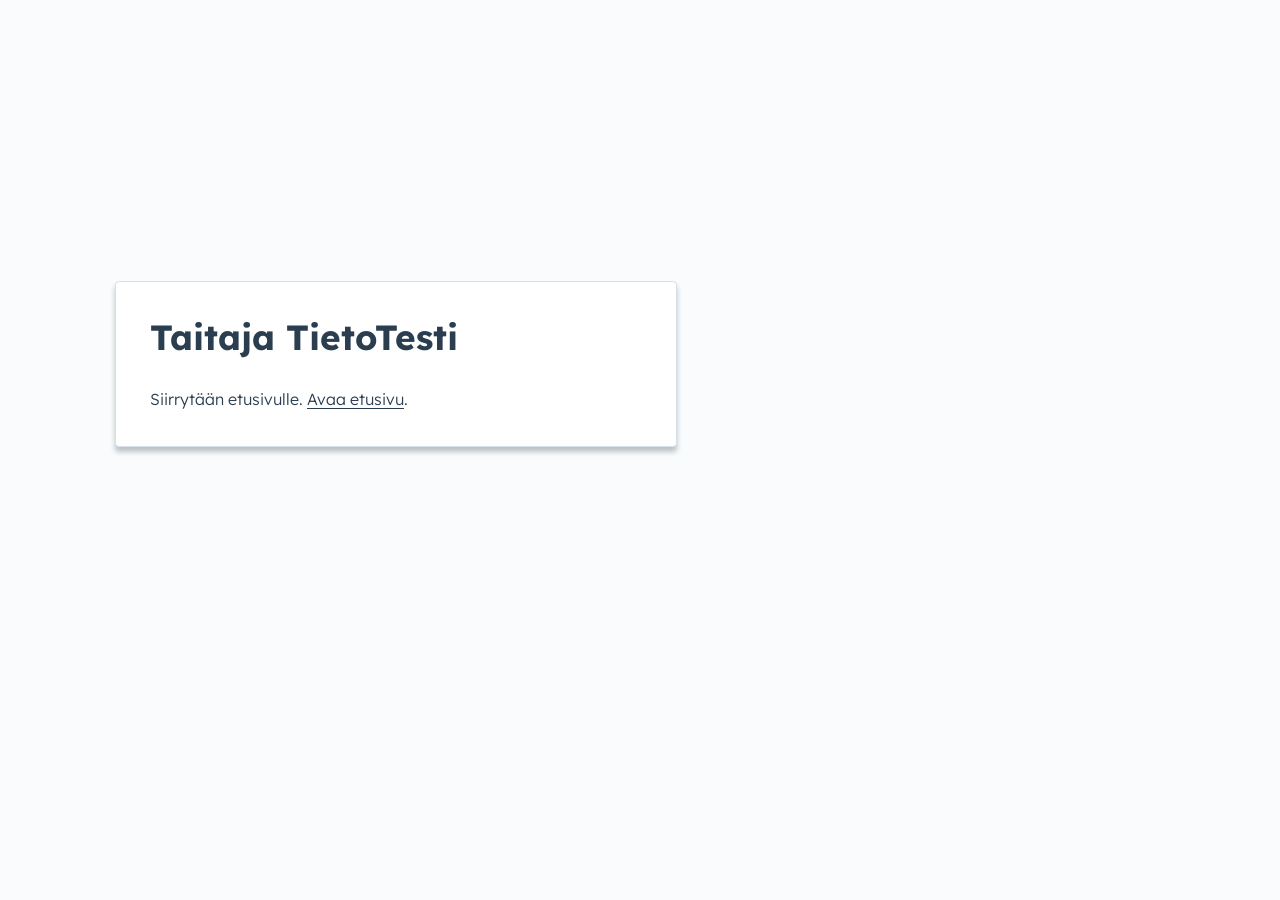
<file: src/index.html>
<!DOCTYPE html>
<html lang="fi">
<head>
  <meta charset="UTF-8">
  <meta name="viewport" content="width=device-width, initial-scale=1">
  <meta http-equiv="refresh" content="0; url=index.php">
  <title>Taitaja TietoTesti</title>
  <link rel="stylesheet" href="site.css">
</head>
<body>
  <main class="auth-main">
    <section class="auth-panel">
      <h1>Taitaja TietoTesti</h1>
      <p>Siirrytään etusivulle. <a href="index.php">Avaa etusivu</a>.</p>
    </section>
  </main>
</body>
</html>
</file>
<file: src/site.css>
@import url('https://fonts.googleapis.com/css2?family=Lexend+Deca:wght@300;400;600;700&display=swap');

:root {
    color-scheme: light;
    --ink: #2B3E50;
    --muted: #526579;
    --paper: #F9FBFC;
    --white: #FFFFFF;
    --cyan: #00A1E4;
    --blue: #002FE4;
    --mint: #00E4B5;
    --orange: #E44300;
    --slate: #2B3E50;
    --line: #D7E1E9;
    --font: "Lexend Deca", sans-serif;
    --shadow: 0 5px 5px rgb(43 62 80 / 30%);
    --shadow-hover: 0 10px 10px rgb(43 62 80 / 30%);
}

* { box-sizing: border-box; }

html { scroll-behavior: smooth; }

body {
    margin: 0;
    color: var(--ink);
    background: var(--paper);
    font-family: var(--font);
    font-size: 16px;
    font-weight: 300;
    line-height: 1.55;
}

h1, h2, h3, p { margin-top: 0; }
h1, h2, h3 { font-weight: 700; line-height: 1.2; }
h1 { font-size: 35px; }
h2 { font-size: 28px; }
h3 { font-size: 24px; }
a { color: inherit; }
a:not(.brand):not(.button):not(.nav-action) { text-decoration: underline; text-underline-offset: 3px; }
a:hover { color: var(--blue); }

button, input, select { font: inherit; }

button, input[type="submit"] {
    min-height: 42px;
    padding: 9px 16px;
    color: var(--white);
    background: var(--blue);
    border: 0;
    border-radius: 4px;
    box-shadow: var(--shadow);
    font-size: 16px;
    font-weight: 400;
    cursor: pointer;
    transition: box-shadow 140ms ease, transform 140ms ease, background 140ms ease;
}

button:hover, input[type="submit"]:hover {
    background: var(--cyan);
    box-shadow: var(--shadow-hover);
    transform: translateY(-1px);
}

button:disabled {
    color: var(--muted);
    background: #E6EDF1;
    box-shadow: none;
    cursor: not-allowed;
    transform: none;
}

input:not([type="radio"]):not([type="hidden"]), select {
    width: 100%;
    min-height: 44px;
    padding: 9px 12px;
    color: var(--ink);
    background: var(--white);
    border: 1px solid #AEBECC;
    border-radius: 4px;
}

input[type="radio"] { width: 17px; height: 17px; accent-color: var(--blue); }
input:focus, select:focus, button:focus-visible, a:focus-visible { outline: 3px solid var(--mint); outline-offset: 3px; }

.site-header {
    min-height: 78px;
    display: flex;
    align-items: center;
    justify-content: space-between;
    gap: 24px;
    padding: 14px max(5vw, 24px);
    background: var(--paper);
    border-bottom: 1px solid var(--line);
}

.brand {
    display: inline-flex;
    align-items: center;
    gap: 10px;
    color: var(--ink);
    font-size: 16px;
    font-weight: 700;
    text-decoration: none;
    white-space: nowrap;
}

.brand:hover { color: var(--ink); }

.brand-mark {
    width: 36px;
    height: 36px;
    display: grid;
    place-items: center;
    color: var(--white);
    background: var(--cyan);
    border-radius: 4px;
    font-size: 20px;
    font-weight: 700;
}

.site-nav { display: flex; align-items: center; justify-content: flex-end; flex-wrap: wrap; gap: 8px 24px; }
.site-nav a, .site-footer > a:last-child { color: var(--ink); font-size: 16px; font-weight: 400; }

.site-nav .nav-action {
    padding: 9px 15px;
    color: var(--white);
    background: var(--blue);
    border-radius: 4px;
    box-shadow: var(--shadow);
    text-decoration: none;
}

.site-nav .nav-action:hover { color: var(--white); background: var(--cyan); box-shadow: var(--shadow-hover); }
.site-nav .nav-current { text-decoration-color: var(--orange); text-decoration-thickness: 2px; }

.hero {
    position: relative;
    min-height: 540px;
    display: grid;
    grid-template-columns: minmax(0, 1.15fr) minmax(280px, 0.85fr);
    align-items: center;
    gap: 8%;
    overflow: hidden;
    padding: 76px max(9vw, 32px) 90px;
    color: var(--white);
    background-color: var(--slate);
    background-image: repeating-linear-gradient(135deg, transparent 0, transparent 58px, rgb(255 255 255 / 4%) 59px, rgb(255 255 255 / 4%) 60px);
}

.hero-copy { position: relative; z-index: 1; max-width: 650px; }
.eyebrow, .section-kicker { margin: 0 0 17px; color: var(--cyan); font-size: 12px; font-weight: 600; text-transform: uppercase; }
.hero .eyebrow { display: flex; align-items: center; gap: 9px; color: var(--mint); }
.eyebrow-dot, .live-dot { width: 8px; height: 8px; display: inline-block; background: var(--orange); border-radius: 1px; }

.hero h1 {
    margin: 0;
    color: var(--white);
    font-size: 56px;
    font-weight: 700;
    line-height: 1.08;
}

.hero-lead { max-width: 520px; margin: 25px 0 10px; color: var(--mint); font-size: 20px; font-weight: 300; line-height: 1.35; }
.hero-description { max-width: 500px; margin: 0; color: rgb(255 255 255 / 88%); font-size: 16px; font-weight: 300; }
.hero-actions { display: flex; align-items: center; flex-wrap: wrap; gap: 12px 22px; margin-top: 29px; }

.button {
    min-height: 46px;
    display: inline-flex;
    align-items: center;
    justify-content: center;
    gap: 12px;
    padding: 10px 17px;
    border: 1px solid transparent;
    border-radius: 4px;
    box-shadow: var(--shadow);
    font-size: 16px;
    font-weight: 400;
    text-decoration: none;
    cursor: pointer;
    transition: box-shadow 140ms ease, transform 140ms ease, background 140ms ease;
}

.button-primary { color: var(--white); background: var(--cyan); }
.button-primary:hover { color: var(--white); background: var(--blue); box-shadow: var(--shadow-hover); transform: translateY(-1px); }
.button-quiet { color: var(--ink); background: var(--paper); border-color: var(--line); }
.button-quiet:hover { color: var(--ink); background: var(--mint); box-shadow: var(--shadow-hover); transform: translateY(-1px); }
.welcome-note { color: rgb(255 255 255 / 88%); font-size: 16px; }

.hero-board {
    position: relative;
    max-width: 390px;
    min-height: 290px;
    padding: 25px 26px;
    color: var(--ink);
    background: var(--mint);
    border: 1px solid rgb(255 255 255 / 30%);
    border-radius: 4px;
    box-shadow: var(--shadow-hover);
    transform: rotate(1deg);
}

.board-topline, .board-bottom { display: flex; justify-content: space-between; gap: 12px; }
.board-topline { align-items: center; color: var(--slate); font-size: 12px; font-weight: 600; }
.board-count { margin-top: 41px; font-size: 56px; font-weight: 700; line-height: 1; }
.board-count span { font-size: 16px; font-weight: 400; }
.hero-board > p { max-width: 240px; margin: 8px 0 25px; color: var(--slate); font-size: 16px; }
.board-rule { height: 1px; background: rgb(43 62 80 / 28%); }
.board-bottom { margin-top: 12px; color: var(--slate); font-size: 12px; font-weight: 600; }

.board-stamp {
    position: absolute;
    right: 24px;
    bottom: 56px;
    width: 42px;
    height: 42px;
    display: grid;
    place-items: center;
    color: var(--white);
    background: var(--orange);
    border-radius: 4px;
    font-size: 24px;
    font-weight: 700;
}

.hero-index { position: absolute; right: max(5vw, 24px); bottom: 22px; color: rgb(255 255 255 / 65%); font-size: 12px; }
.intro, .categories { padding: 76px max(9vw, 32px); }
.intro { background: var(--white); }
.intro-grid { display: grid; grid-template-columns: minmax(0, 1fr) minmax(280px, 0.7fr); align-items: end; gap: 44px; }

.intro h2, .section-heading h2, .closing-callout h2, .account-main h1 {
    margin: 0;
    font-size: 28px;
    font-weight: 700;
    line-height: 1.25;
}

.intro-grid > p { max-width: 440px; margin: 0; color: var(--muted); font-size: 20px; font-weight: 300; }
.categories { scroll-margin-top: 20px; }
.section-heading { display: flex; align-items: end; justify-content: space-between; gap: 20px; margin-bottom: 26px; }
.section-heading .section-kicker, .intro .section-kicker { margin-bottom: 9px; }
.section-heading > p { margin: 0 0 4px; color: var(--muted); font-size: 16px; }
.section-heading > p span { margin-left: 7px; color: var(--orange); }

.category-grid { display: grid; grid-template-columns: repeat(3, minmax(0, 1fr)); border-top: 1px solid var(--line); border-left: 1px solid var(--line); }

.category-item {
    position: relative;
    min-height: 158px;
    padding: 21px 23px;
    background: var(--white);
    border-right: 1px solid var(--line);
    border-bottom: 1px solid var(--line);
}

.category-item::after { position: absolute; right: 22px; bottom: 20px; width: 9px; height: 9px; content: ""; background: var(--category-accent); }
.category-tone-0 { --category-accent: var(--cyan); }
.category-tone-1 { --category-accent: var(--mint); }
.category-tone-2 { --category-accent: var(--orange); }
.category-tone-3 { --category-accent: var(--blue); }
.category-number { color: var(--muted); font-size: 12px; }
.category-item h3 { margin: 16px 0 4px; font-size: 24px; font-weight: 700; overflow-wrap: anywhere; }
.category-item p { margin: 0; color: var(--muted); font-size: 12px; font-weight: 300; }
.empty-state { padding: 22px; color: var(--muted); background: var(--white); border: 1px solid var(--line); }

.closing-callout { display: flex; align-items: center; justify-content: space-between; gap: 30px; padding: 56px max(9vw, 32px); color: var(--white); background: var(--blue); }
.closing-callout .section-kicker { color: var(--mint); }
.closing-callout h2 { color: var(--white); }
.button-light { color: var(--ink); background: var(--paper); }
.button-light:hover { color: var(--ink); background: var(--mint); box-shadow: var(--shadow-hover); }

.site-footer { min-height: 94px; display: flex; align-items: center; justify-content: space-between; gap: 20px; padding: 20px max(5vw, 24px); background: var(--paper); }
.brand-footer { font-size: 16px; }
.brand-footer .brand-mark { width: 30px; height: 30px; font-size: 17px; }
.site-footer p { margin: 0; color: var(--muted); font-size: 12px; }
.site-footer > a:last-child { font-size: 16px; }

.account-main, .admin-main {
    width: min(100% - 48px, 1000px);
    min-height: calc(100vh - 172px);
    margin: 0 auto;
    padding: 58px 0 78px;
}

.account-main h1, .admin-main > h1 { font-size: 35px; }
.account-intro { margin: 10px 0 36px; color: var(--muted); font-size: 20px; }
.account-details, .password-section { padding: 25px 0 30px; border-top: 1px solid var(--line); }
.account-details h2, .password-section h2, .admin-main h2 { margin: 0 0 20px; font-size: 28px; }
.account-details dl { display: grid; grid-template-columns: repeat(3, minmax(0, 1fr)); gap: 20px; margin: 0; }
.account-details dl > div { min-width: 0; }
.account-details dt { color: var(--muted); font-size: 12px; }
.account-details dd { margin: 5px 0 0; font-weight: 600; overflow-wrap: anywhere; }
.password-form, .auth-form { max-width: 460px; display: grid; grid-template-columns: 1fr; gap: 9px; }
.password-form label, .auth-form label, .admin-form label { margin-top: 9px; font-size: 16px; font-weight: 400; }
.password-form button, .auth-form button { justify-self: start; margin-top: 15px; }

.form-message {
    max-width: 650px;
    margin: 0 0 24px;
    padding: 12px 15px;
    color: var(--ink);
    background: #E4F6FC;
    border-left: 4px solid var(--cyan);
}

.form-message-success { background: #E0FBF5; border-left-color: var(--mint); }

.auth-main {
    width: min(100% - 48px, 1050px);
    min-height: calc(100vh - 172px);
    display: grid;
    grid-template-columns: minmax(0, 1.1fr) minmax(300px, 0.9fr);
    align-items: stretch;
    gap: 28px;
    margin: 0 auto;
    padding: 62px 0;
}

.auth-intro {
    min-height: 350px;
    display: flex;
    flex-direction: column;
    justify-content: flex-end;
    padding: 38px;
    color: var(--white);
    background: var(--slate);
    background-image: repeating-linear-gradient(135deg, transparent 0, transparent 48px, rgb(255 255 255 / 5%) 49px, rgb(255 255 255 / 5%) 50px);
}

.auth-intro .section-kicker { color: var(--mint); }
.auth-intro h1 { margin: 0 0 12px; color: var(--white); font-size: 35px; }
.auth-intro p:last-child { max-width: 420px; margin: 0; color: rgb(255 255 255 / 86%); font-size: 16px; }
.auth-panel { align-self: center; padding: 34px; background: var(--white); border: 1px solid var(--line); border-radius: 4px; box-shadow: var(--shadow); }
.auth-panel h2 { margin-bottom: 20px; font-size: 28px; }
.auth-panel > p:last-child { margin: 22px 0 0; font-size: 16px; }
.admin-intro { margin: -4px 0 28px; color: var(--muted); }
.admin-form { max-width: 760px; margin-bottom: 54px; }
.admin-form > p { max-width: 480px; margin: 0 0 16px; }
.admin-form fieldset { margin: 18px 0; padding: 18px 20px; background: var(--white); border: 1px solid var(--line); border-radius: 4px; }
.admin-form legend { padding: 0 8px; color: var(--blue); font-size: 20px; font-weight: 600; }
.admin-form fieldset p { margin: 12px 0; }
.admin-form fieldset p > label:first-child { display: inline-block; margin: 0 0 5px; }
.admin-form fieldset p > label:last-child { display: flex; align-items: center; gap: 8px; margin-top: 7px; }
.admin-form #lisaa-kysymys { background: var(--cyan); }
.admin-form #poista-viimeinen-kysymys, .admin-main section form button { color: var(--ink); background: var(--paper); border: 1px solid var(--line); }
.admin-main section { margin: 20px 0; padding: 20px 22px; background: var(--white); border: 1px solid var(--line); border-radius: 4px; }
.admin-main section h3 { margin-bottom: 8px; }
.admin-main section p { color: var(--muted); }
.admin-main section li { margin: 5px 0; }
.admin-main > p:first-of-type { color: var(--muted); }

@media (max-width: 760px) {
    .site-header { align-items: flex-start; flex-direction: column; gap: 12px; padding: 15px 22px; }
    .site-nav { justify-content: flex-start; gap: 8px 16px; }
    .site-nav a { font-size: 14px; }
    .hero { min-height: 0; grid-template-columns: 1fr; gap: 40px; padding: 54px 26px 72px; }
    .hero h1 { font-size: 44px; }
    .hero-board { width: min(100%, 390px); justify-self: center; }
    .intro, .categories { padding: 54px 26px; }
    .intro-grid { grid-template-columns: 1fr; gap: 18px; }
    .category-grid { grid-template-columns: repeat(2, minmax(0, 1fr)); }
    .category-item { min-height: 140px; padding: 17px; }
    .closing-callout { align-items: flex-start; flex-direction: column; padding: 44px 26px; }
    .site-footer { align-items: flex-start; flex-direction: column; padding: 24px 22px; }
    .account-main, .admin-main { width: min(100% - 44px, 1000px); padding: 46px 0 58px; }
    .account-details dl { grid-template-columns: 1fr; gap: 14px; }
    .auth-main { width: min(100% - 36px, 520px); grid-template-columns: 1fr; gap: 16px; padding: 32px 0; }
    .auth-intro { min-height: 210px; padding: 26px; }
    .auth-panel { padding: 26px; }
}

@media (max-width: 420px) {
    .site-nav { gap: 9px 12px; }
    .site-nav .nav-action { padding: 7px 10px; }
    .category-grid { grid-template-columns: 1fr; }
    .section-heading { align-items: flex-start; flex-direction: column; gap: 8px; }
    .admin-form fieldset { padding: 14px; }
}
</file>
